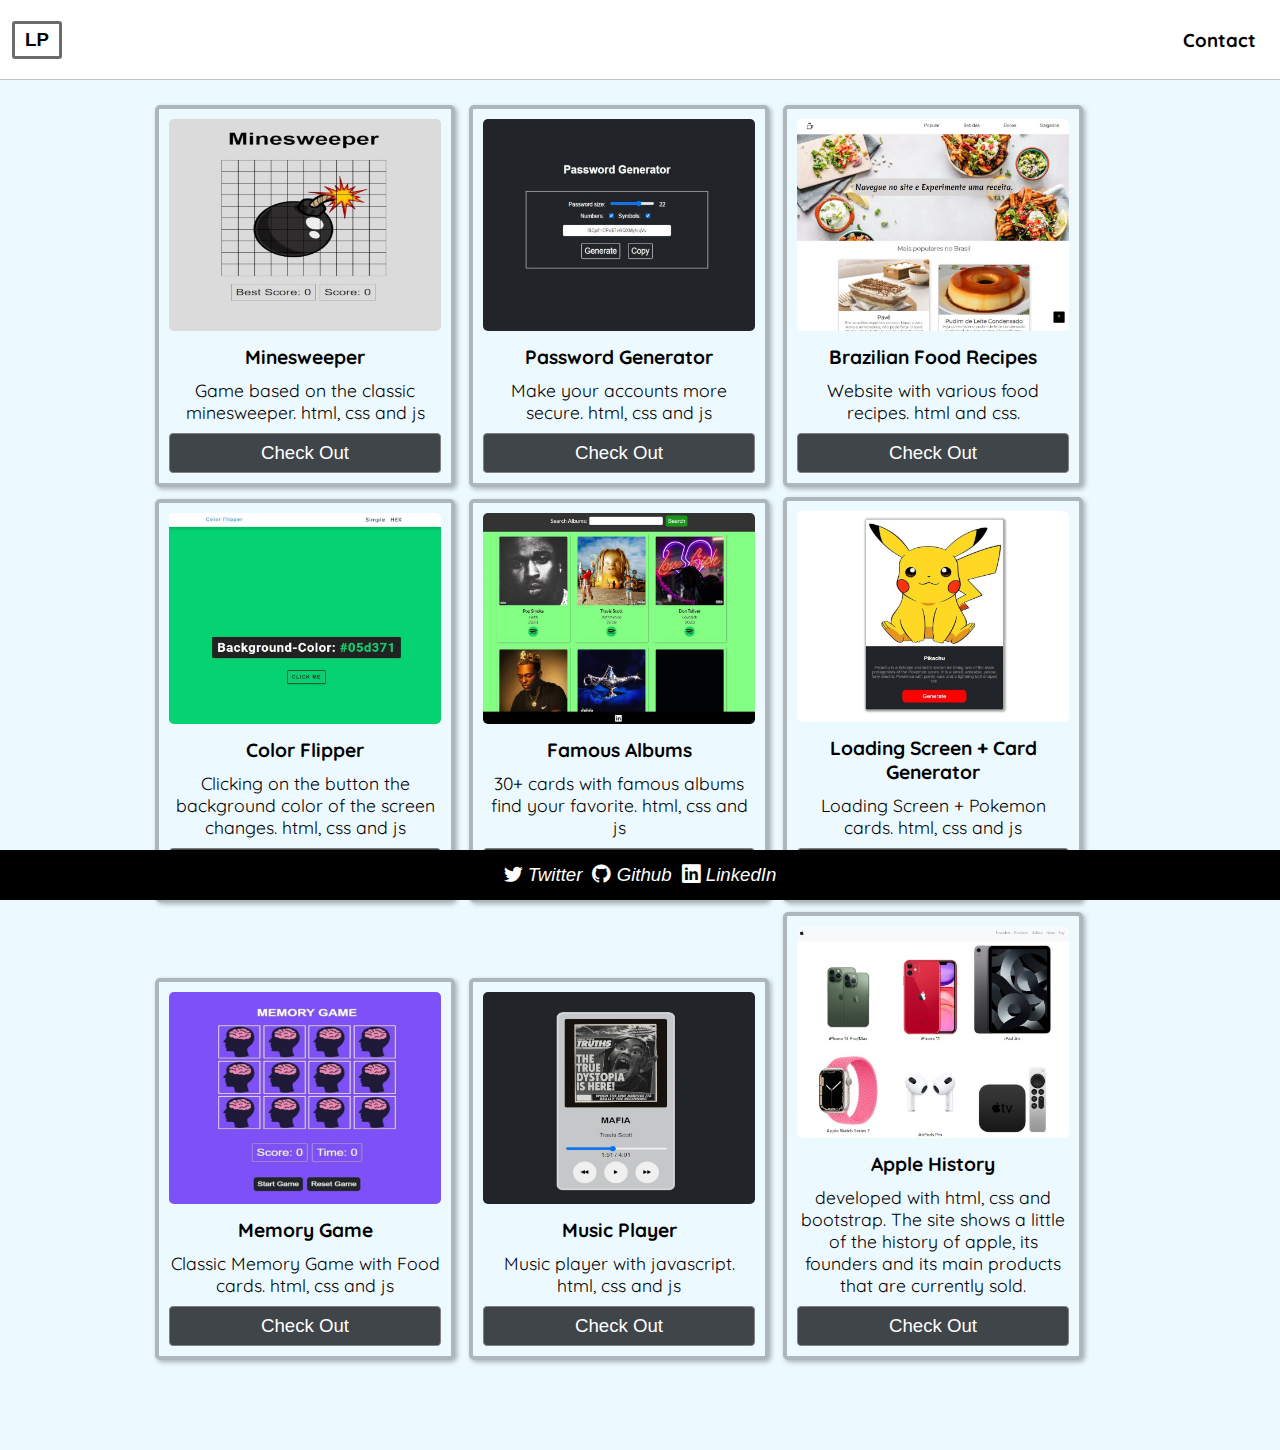
<file: index.html>
<!DOCTYPE html>
<html lang="en">
<head>
    <meta charset="UTF-8">
    <meta name="viewport" content="width=device-width, initial-scale=1.0">
    <link rel="stylesheet" href="style.css">
    <link rel="shortcut icon" href="https://static.thenounproject.com/png/581064-200.png" type="image/x-icon">
    <link rel="stylesheet" href="https://cdn.jsdelivr.net/npm/bootstrap-icons@1.8.3/font/bootstrap-icons.css">
    <title>My Projects</title>
</head>
<body>
    <nav>
        <li id="brand"><a href="">LP</a></li>
        <div class="link-container">
            <li><a href="contact.html" target="_blank">Contact</a></li>
        </div>
    </nav>


    <div class="content-position">
        <div id="album-cards"></div>
        <div class="card">
          <img class="cover" src="img/mines--.jpg" alt="">
          <div class="title">Minesweeper</div>
          <div class="description">Game based on the classic minesweeper. html, css and js</div>
          <button class="btn card_btn"><a href="https://lucasalves03.github.io/--MinesGame/" target="_blank">Check Out</a></button>  
      </div>
      <div class="card">
        <img class="cover" src="img/password--.jpg" alt="">
        <div class="title">Password Generator</div>
        <div class="description">Make your accounts more secure. html, css and js</div>
        <button class="btn card_btn"><a href="https://lucasalves03.github.io/--PasswordGen/" target="_blank">Check Out</a></button>  
      </div>
      
    <div class="card">
      <img class="cover" src="img/receitas--.jpg" alt="">
      <div class="title">Brazilian Food Recipes</div>
      <div class="description">Website with various food recipes. html and css.</div>
      <button class="btn card_btn"><a href="https://lucasalves03.github.io/--Tutorial-Receitas/" target="_blank">Check Out</a></button>  
    </div>
    
    <div class="card">
      <img class="cover" src="img/colorflipper--.jpg" alt="">
      <div class="title">Color Flipper</div>
      <div class="description">Clicking on the button the background color of the screen changes. html, css and js</div>
      <button class="btn card_btn"><a href="https://lucasalves03.github.io/Change-Background-Color/" target="_blank">Check Out</a></button>  
    </div>
    
    <div class="card">
      <img class="cover" src="img/albuns--.jpg" alt="">
      <div class="title">Famous Albums</div>
      <div class="description">30+ cards with famous albums find your favorite. html, css and js</div>
      <button class="btn card_btn"><a href="https://lucasalves03.github.io/--FamousAlbums/" target="_blank">Check Out</a></button>  
    </div>
    <div class="card">
      <img class="cover" src="img/loadingScreen--.jpg" alt="">
      <div class="title">Loading Screen + Card Generator</div>
      <div class="description">Loading Screen + Pokemon cards. html, css and js</div>
      <button class="btn card_btn"><a href="https://lucasalves03.github.io/--PokemonCards/" target="_blank">Check Out</a></button>  
    </div>
    <div class="card">
      <img class="cover" src="img/memorygame---.jpg" alt="">
      <div class="title">Memory Game</div>
      <div class="description">Classic Memory Game with Food cards. html, css and js</div>
      <button class="btn card_btn"><a href="https://lucasalves03.github.io/--MemoryGame/" target="_blank">Check Out</a></button>  
    </div>
    <div class="card">
      <img class="cover" src="img/musicplayer--.jpg" alt="">
      <div class="title">Music Player</div>
      <div class="description">Music player with javascript. html, css and js</div>
      <button class="btn card_btn"><a href="https://lucasalves03.github.io/--MusicPlayerJS/" target="_blank">Check Out</a></button>  
    </div>
    <div class="card">
      <img class="cover" src="img/apple--.jpg" alt="">
      <div class="title">Apple History</div>
      <div class="description">developed with html, css and bootstrap. The site shows a little of the history of apple, its founders and its main products that are currently sold.</div>
      <button class="btn card_btn"><a href="https://lucasalves03.github.io/--AppleProject/" target="_blank">Check Out</a></button>  
    </div>
      </div>

    <footer>
        <ul>
          <li><a href="https://twitter.com/LucasA19_" target="_blank"><i class="bi bi-twitter"> Twitter</i></a></li>
          <li><a href="https://github.com/LucasAlves03" target="_blank"><i class="bi bi-github"> Github</i></a></li>
          <li><a  href="https://www.linkedin.com/in/lucas-penha-a45509210/" target="_blank"><i class="bi bi-linkedin"> LinkedIn</i></a></li>
        </ul>
    </footer>
</body>
</html>

<!--credits All rights deserved: https://codepen.io/mahmudulhrabby/pen/GGqdvr-->
</file>
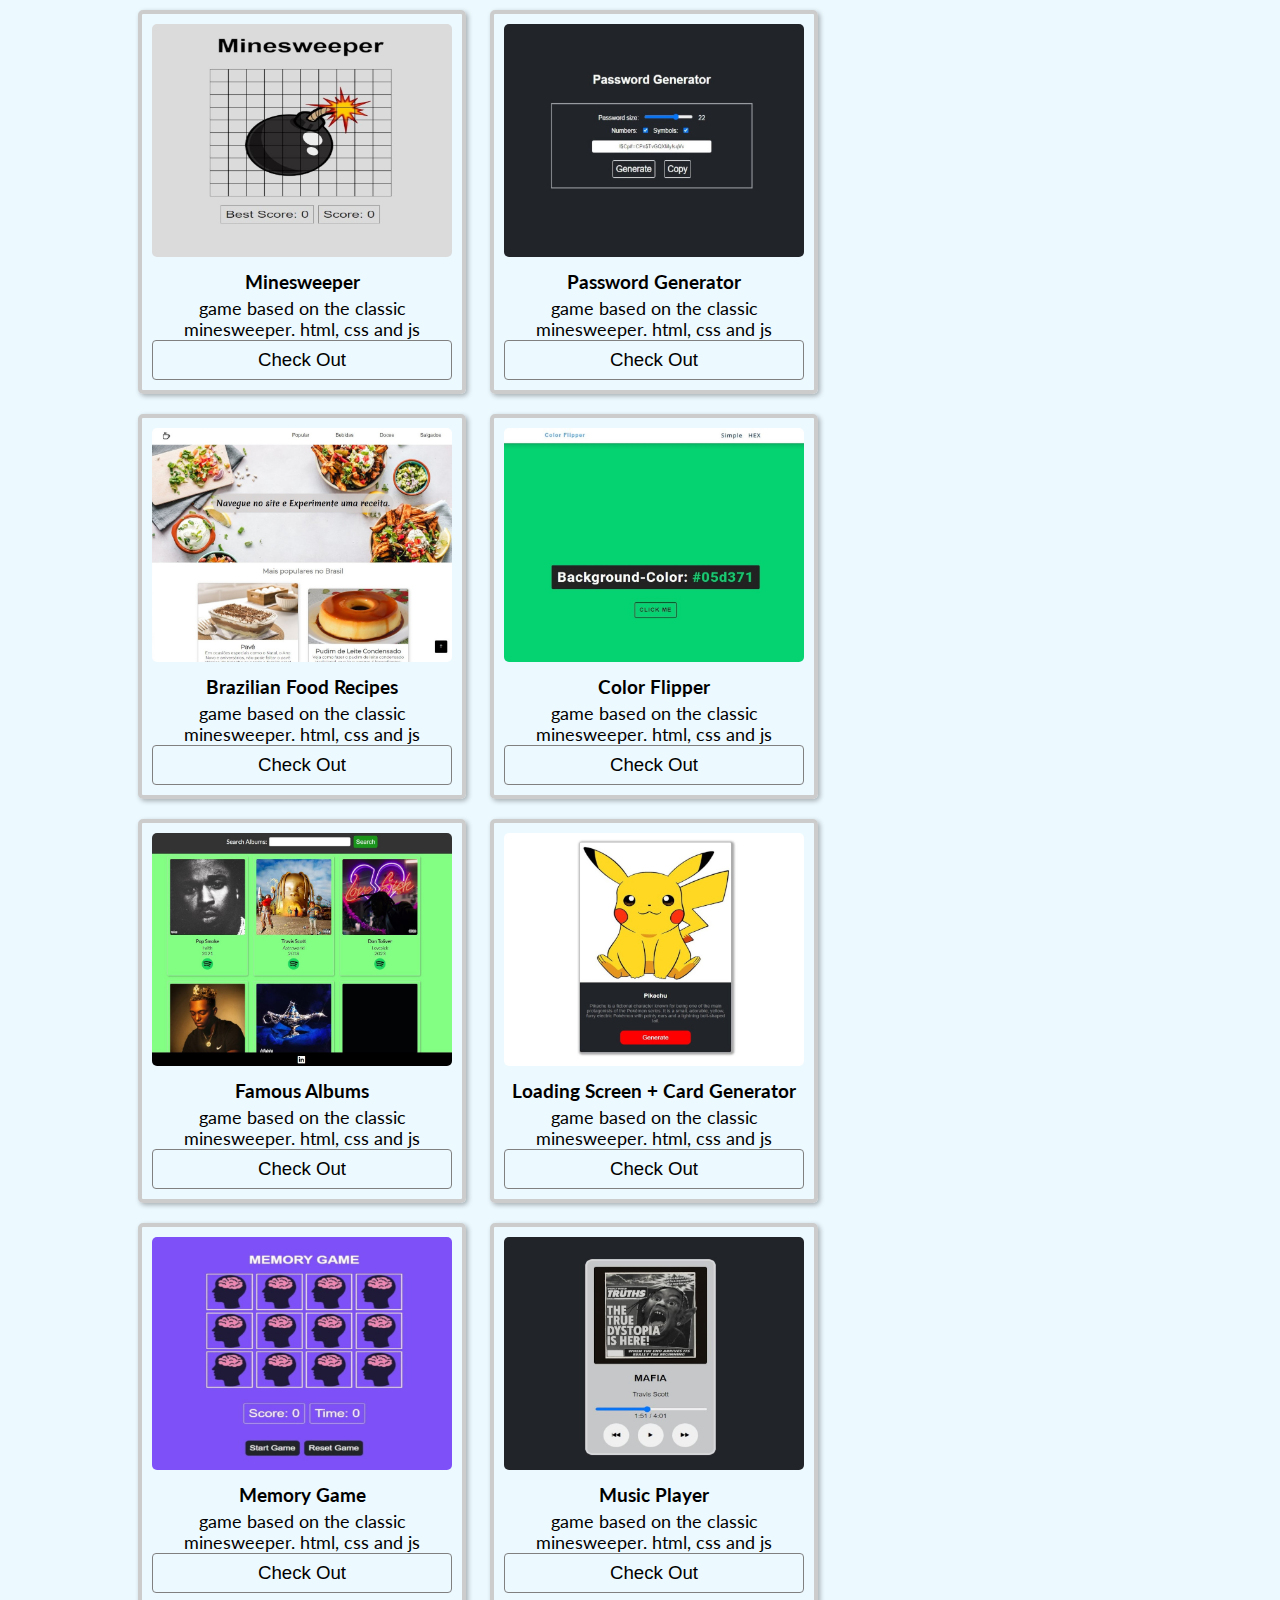
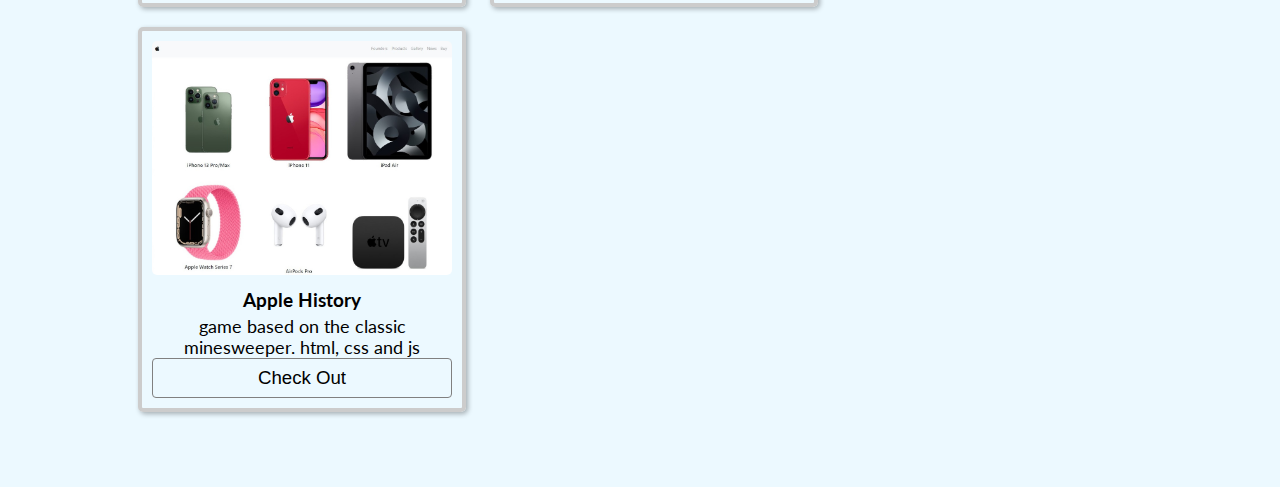
<file: test.html>
<!DOCTYPE html>
<html lang="en">
<head>
  <meta charset="UTF-8">
  <meta name="viewport" content="width=device-width, initial-scale=1.0">
  <link href="https://fonts.googleapis.com/css2?family=Lato&display=swap" rel="stylesheet">
  <title>testando funcionalidades</title>
  <style>
      *{
    margin: 0;
    padding: 0;
}
body{
    background-color: #ecf9ff;
    font-family: 'lato', 'sans-serif';
}
a{
  text-decoration: none;
  color: rgb(0, 0, 0);
  font-size: 14pt;
}
.content-position{
    width: 80%;
    margin-left: auto;
    margin-right: auto;
    padding-bottom:65px;
}
.card {
  display: inline-block;
  margin: 10px;
  padding: 10px;
  width: 300px;
  border: 4px solid #ccc;
  border-radius: 5px;
  box-shadow: 2px 2px 5px rgba(0, 0, 0, 0.3);
  text-align: center;
}
.card:hover{
  transform: scale(1.03);
}
.cover {
  max-width: 100%;
  height: auto;
  border-radius: 5px;
  margin: 0;
  padding: 0;
}
.artist {
  margin-top: 10px;
  font-size: 1.2em;
  font-weight: bold;
}
.title {
  margin-top: 5px;
  font-size: 1.1em;
  font-weight: normal;
}

.btn{
    color: #000000;
    padding: 8px;
    font-size: 1px;
    border-radius: 4px;
    width: 100%;
    text-align: center;
    cursor: pointer;
    border: 1px solid gray;
    background-color: transparent;
}


  </style>
</head>
<body>
  <div class="content-position">
    <div id="album-cards"></div>
    <div class="card">
      <img class="cover" src="img/mines--.jpg" alt="">
      <div class="artist">Minesweeper</div>
      <div class="title">game based on the classic minesweeper. html, css and js</div>
      <button class="btn card_btn"><a href="https://lucasalves03.github.io/--MinesGame/" target="_blank">Check Out</a></button>  
  </div>
  <div class="card">
    <img class="cover" src="img/password--.jpg" alt="">
    <div class="artist">Password Generator</div>
    <div class="title">game based on the classic minesweeper. html, css and js</div>
    <button class="btn card_btn"><a href="https://lucasalves03.github.io/--MinesGame/" target="_blank">Check Out</a></button>  
  </div>
  
<div class="card">
  <img class="cover" src="img/receitas--.jpg" alt="">
  <div class="artist">Brazilian Food Recipes</div>
  <div class="title">game based on the classic minesweeper. html, css and js</div>
  <button class="btn card_btn"><a href="https://lucasalves03.github.io/--MinesGame/" target="_blank">Check Out</a></button>  
</div>

<div class="card">
  <img class="cover" src="img/colorflipper--.jpg" alt="">
  <div class="artist">Color Flipper</div>
  <div class="title">game based on the classic minesweeper. html, css and js</div>
  <button class="btn card_btn"><a href="https://lucasalves03.github.io/--MinesGame/" target="_blank">Check Out</a></button>  
</div>

<div class="card">
  <img class="cover" src="img/albuns--.jpg" alt="">
  <div class="artist">Famous Albums</div>
  <div class="title">game based on the classic minesweeper. html, css and js</div>
  <button class="btn card_btn"><a href="https://lucasalves03.github.io/--MinesGame/" target="_blank">Check Out</a></button>  
</div>
<div class="card">
  <img class="cover" src="img/loadingScreen--.jpg" alt="">
  <div class="artist">Loading Screen + Card Generator</div>
  <div class="title">game based on the classic minesweeper. html, css and js</div>
  <button class="btn card_btn"><a href="https://lucasalves03.github.io/--MinesGame/" target="_blank">Check Out</a></button>  
</div>
<div class="card">
  <img class="cover" src="img/memorygame---.jpg" alt="">
  <div class="artist">Memory Game</div>
  <div class="title">game based on the classic minesweeper. html, css and js</div>
  <button class="btn card_btn"><a href="https://lucasalves03.github.io/--MinesGame/" target="_blank">Check Out</a></button>  
</div>
<div class="card">
  <img class="cover" src="img/musicplayer--.jpg" alt="">
  <div class="artist">Music Player</div>
  <div class="title">game based on the classic minesweeper. html, css and js</div>
  <button class="btn card_btn"><a href="https://lucasalves03.github.io/--MinesGame/" target="_blank">Check Out</a></button>  
</div>
<div class="card">
  <img class="cover" src="img/apple--.jpg" alt="">
  <div class="artist">Apple History</div>
  <div class="title">game based on the classic minesweeper. html, css and js</div>
  <button class="btn card_btn"><a href="https://lucasalves03.github.io/--MinesGame/" target="_blank">Check Out</a></button>  
</div>
  </div>
</body>
</html>

<!--945 / 735-->
</file>
<file: style.css>
@import url('https://fonts.googleapis.com/css?family=Quicksand:400,700');
*{
    margin: 0;
    padding: 0;
    box-sizing: border-box;
}
body{
    font-family: 'Quicksand', serif;
    background-color: #ecf9ff;
    font-style: normal;
    font-weight: 400;
    letter-spacing: 0;
}
nav{
    background-color:#ffffff ;
    display: flex;
    justify-content:space-between;
    align-items: center;
    height: 80px;
    border-bottom: 1px solid rgba(0, 0, 0, 0.24);
}
.link-container{
    display: flex;
}
nav li{
    list-style-type: none;
    margin:12px;
    padding: 7px;
}
nav a{
    text-decoration: none;
    color: rgb(0, 0, 0);
    font-weight: bold;
}
nav a:hover{
    text-decoration: underline;
    color: rgb(212, 211, 211);
}
#brand{
    float: left;
    font-family: Verdana, Geneva, Tahoma, sans-serif;
    font-size: 14pt;
    background-color: transparent;
    border: 3px solid rgba(0, 0, 0, 0.575);
    padding: 5px;
    border-radius: 3px;
}
a{
    text-decoration: none;
    color: rgb(0, 0, 0);
    font-size: 14pt;
  }
  .content-position{
      max-width: 80%;
      margin: 20px 30px 20px 150px;
      padding-bottom:65px;
  }
  .card {
    display: inline-block;
    margin: 5px;
    padding: 10px;
    width: 300px;
    border: 4px solid #00000044;
    border-radius: 5px;
    box-shadow: 2px 2px 5px rgba(0, 0, 0, 0.3);
    text-align: center;
  }
  .card:hover{
    transform: scale(1.03);
  }
  .cover {
    max-width: 100%;
    height: auto;
    border-radius: 5px;
    margin: 0;
    padding: 0;
  }
  .title {
    margin-top: 10px;
    font-size: 1.2em;
    font-weight: bold;
  }
  .description {
    margin: 10px auto;
    font-size: 1.1em;
    font-weight: normal;
  }
  
.btn{
      padding: 8px;
      font-size: 1px;
      border-radius: 4px;
      width: 100%;
      text-align: center;
      cursor: pointer;
      border: 1px solid gray;
      background-color: #212529d8;
}
.btn a{
    color: rgb(255, 255, 255);
}

footer{
    position: fixed;
    left: 0;
    bottom: 0;
    width: 100%;
    height: 50px;
    background-color: #000000;
    color:#ffffff;
    text-align: center;
    font-family: 'Montserrat', sans-serif;
    padding: 5px;
    display: flex;
    flex-direction: column;
    align-items: center;
    justify-content: center;
}
footer > ul > li{
    list-style: none;
    float:left;
    text-align:center;
}
a{
    text-decoration: none;
    color:#ffffff;
    margin: 5px;
}
footer a:hover{
    text-decoration: underline;
}


@media screen and (max-width:800px){
    .content-position{
        max-width: 60%;
        margin: 20px auto;
        padding-bottom:65px;
    }
    .card {
        display: inline-block;
        margin: 10px 40px;
        padding: 10px;
        width: 80%;
        border: 4px solid #00000044;
        border-radius: 5px;
        box-shadow: 2px 2px 5px rgba(0, 0, 0, 0.3);
        text-align: center;
      }
}
@media screen and (max-width:601px){
    .content-position{
        max-width: 100%;
        margin: 20px auto;
        padding-bottom:65px;
    }
    .card {
        display: inline-block;
        margin: 10px 40px;
        padding: 10px;
        width: 80%;
        border: 4px solid #00000044;
        border-radius: 5px;
        box-shadow: 2px 2px 5px rgba(0, 0, 0, 0.3);
        text-align: center;
      }
}
</file>
